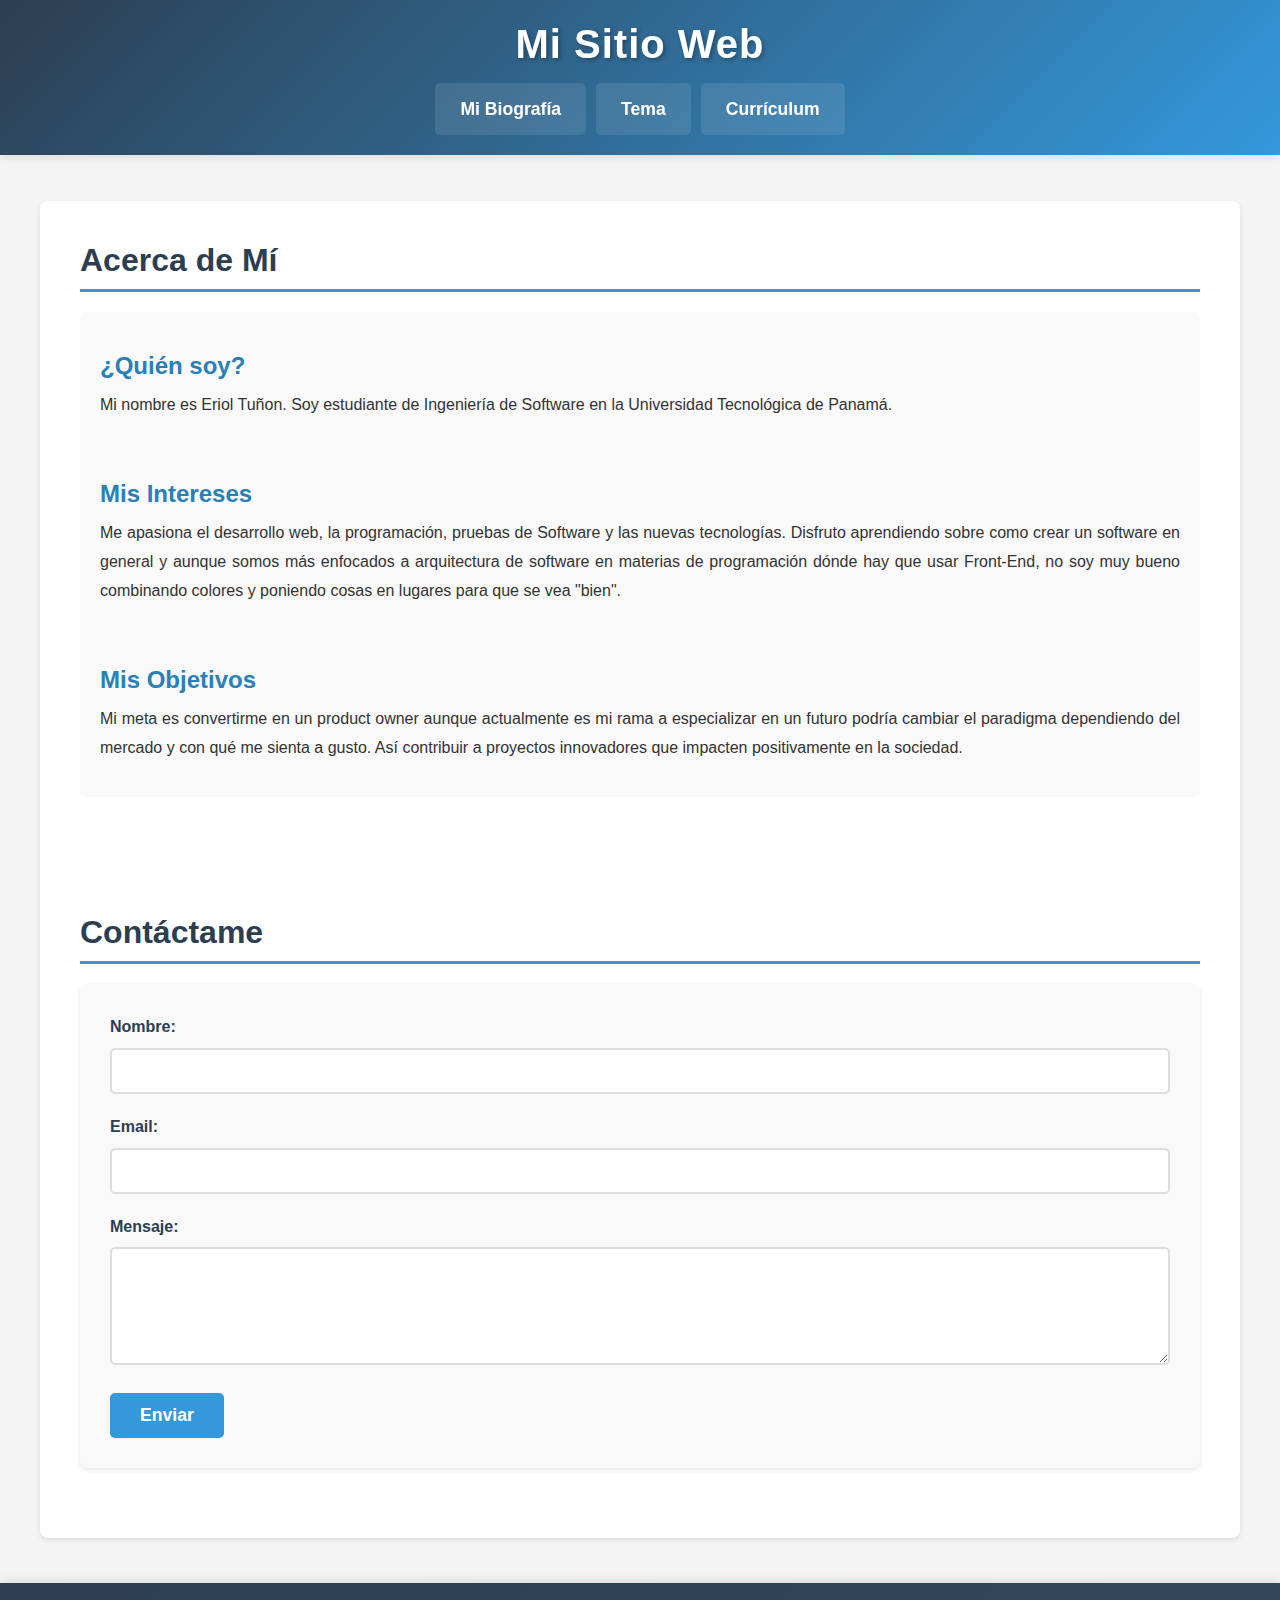
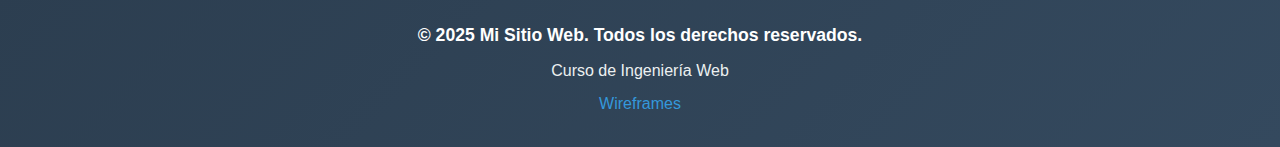
<file: index.html>
<!DOCTYPE html>
<html lang="es">
<head>
    <meta charset="UTF-8">
    <meta name="viewport" content="width=device-width, initial-scale=1.0">
    <title>Mi Biografía</title>
    <!-- Enlaces a hojas de estilo -->
    <link rel="stylesheet" href="estilos/estiloDesktop.css">
    <link rel="stylesheet" href="estilos/encabezado.css">
    <link rel="stylesheet" href="estilos/piedepagina.css">
</head>
<body>
    <!-- Encabezado -->
    <header>
        <h1>Mi Sitio Web</h1>
        <nav>
            <ul>
                <li><a href="Mibiografia.html">Mi Biografía</a></li>
                <li><a href="tema.html">Tema</a></li>
                <li><a href="curriculo.html">Currículum</a></li>
            </ul>
        </nav>
    </header>
        <br>
    <!-- Contenido Principal -->
    <main>
        <section class="biografia">
            <h2>Acerca de Mí</h2>
            <article>
                <h3>¿Quién soy?</h3>
                <p>Mi nombre es Eriol Tuñon. Soy estudiante de Ingeniería de Software en la Universidad Tecnológica de Panamá.</p>
                    <br>
                <h3>Mis Intereses</h3>
                <p>Me apasiona el desarrollo web, la programación, pruebas de Software y las nuevas tecnologías. Disfruto aprendiendo sobre como crear un software en general y aunque somos más enfocados a arquitectura de software en materias de programación dónde hay que usar Front-End, no soy muy bueno combinando colores y poniendo cosas en lugares para que se vea "bien".</p>
                    <br>
                <h3>Mis Objetivos</h3>
                <p>Mi meta es convertirme en un product owner aunque actualmente es mi rama a especializar en un futuro podría cambiar el paradigma dependiendo del mercado y con qué me sienta a gusto. Así contribuir a proyectos innovadores que impacten positivamente en la sociedad.</p>
            </article>
        </section>
            <br>
        <!-- Formulario de Contacto -->
        <section class="contacto">
            <h2>Contáctame</h2>
            <form>
                <div class="form-group">
                    <label for="nombre">Nombre:</label>
                    <input type="text" id="nombre" name="nombre" required>
                </div>
                
                <div class="form-group">
                    <label for="email">Email:</label>
                    <input type="email" id="email" name="email" required>
                </div>
                
                <div class="form-group">
                    <label for="mensaje">Mensaje:</label>
                    <textarea id="mensaje" name="mensaje" rows="5" required></textarea>
                </div>
                
                <button type="submit">Enviar</button>
            </form>
        </section>
    </main>
        <br>
    <!-- Pie de Página -->
    <footer>
        <p>&copy; 2025 Mi Sitio Web. Todos los derechos reservados.</p>
        <p>Curso de Ingeniería Web</p>
        <a href="https://www.figma.com/design/PLzy57hWTAVPALShDnAe4e/INGWEB_REPASOCSS?node-id=0-1&t=QV63RddwCwy3LUmK-1">Wireframes</a>
    </footer>
</body>
</html>
</file>
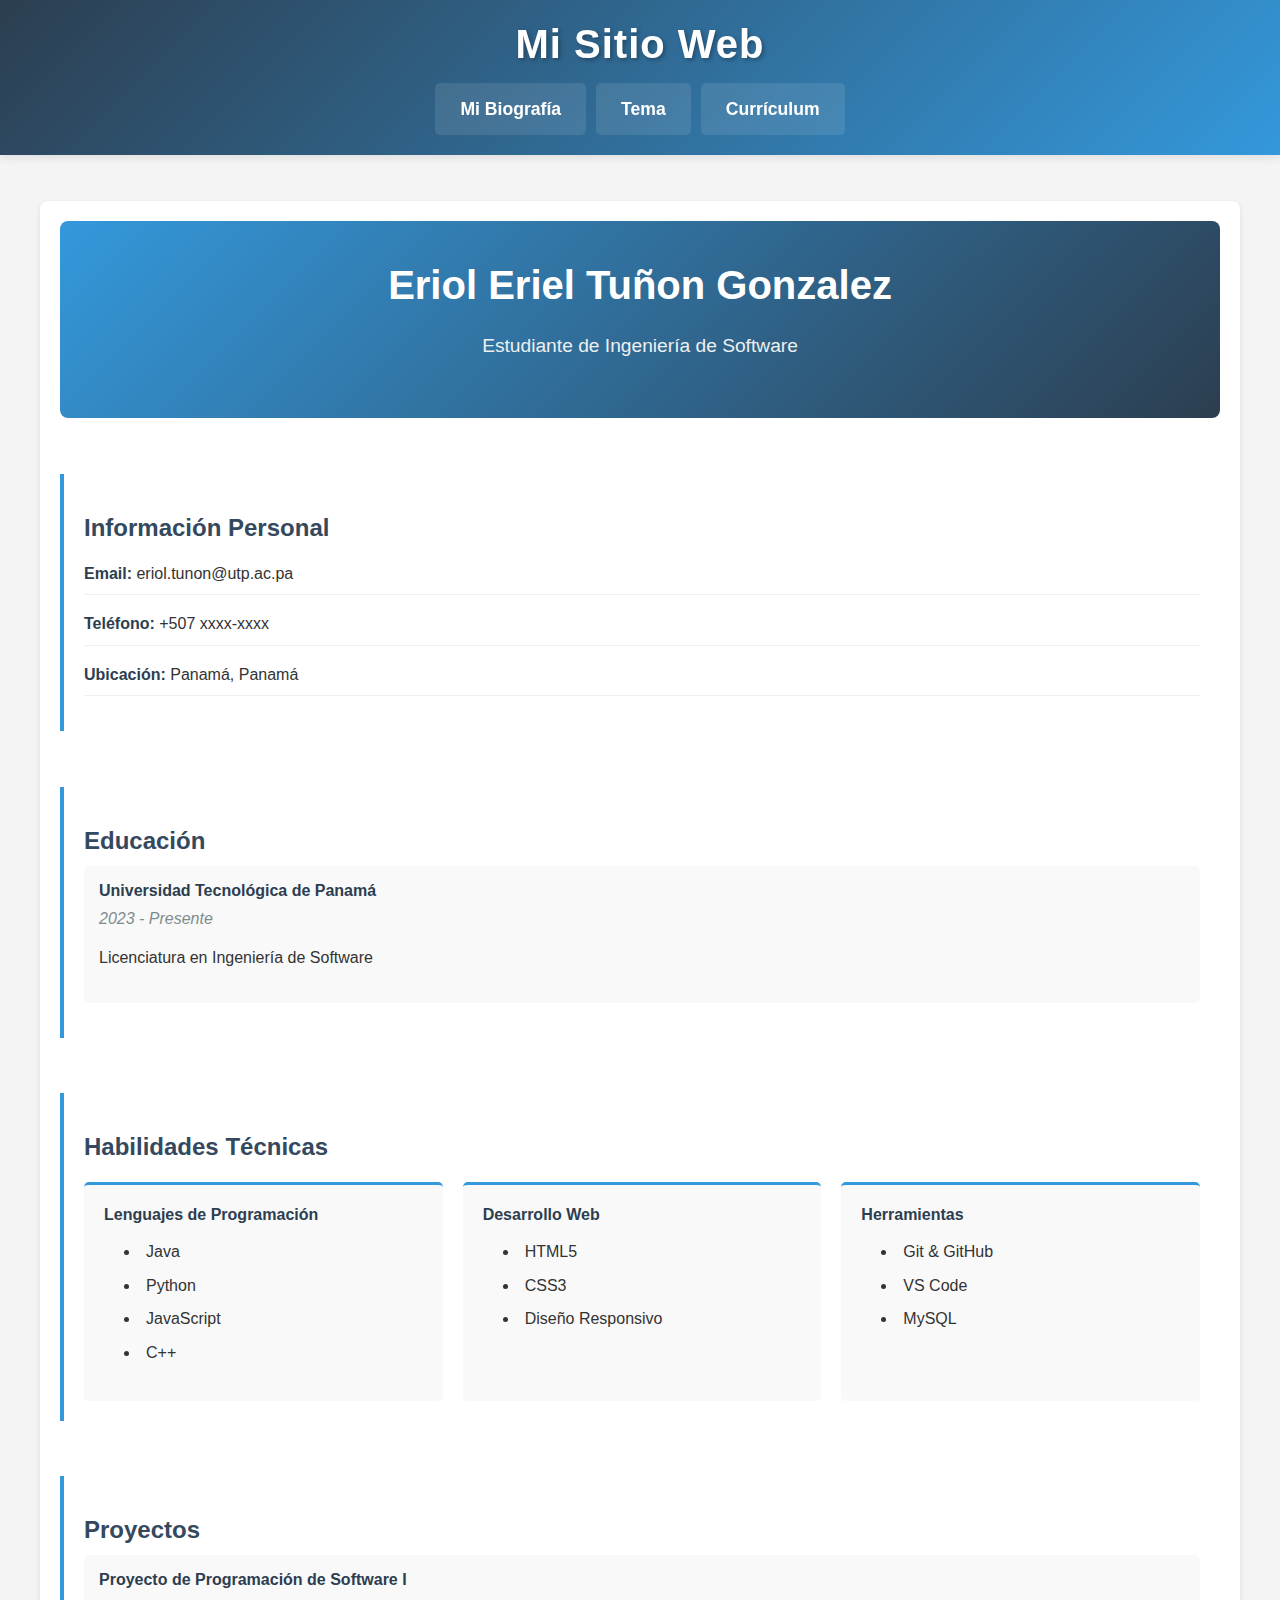
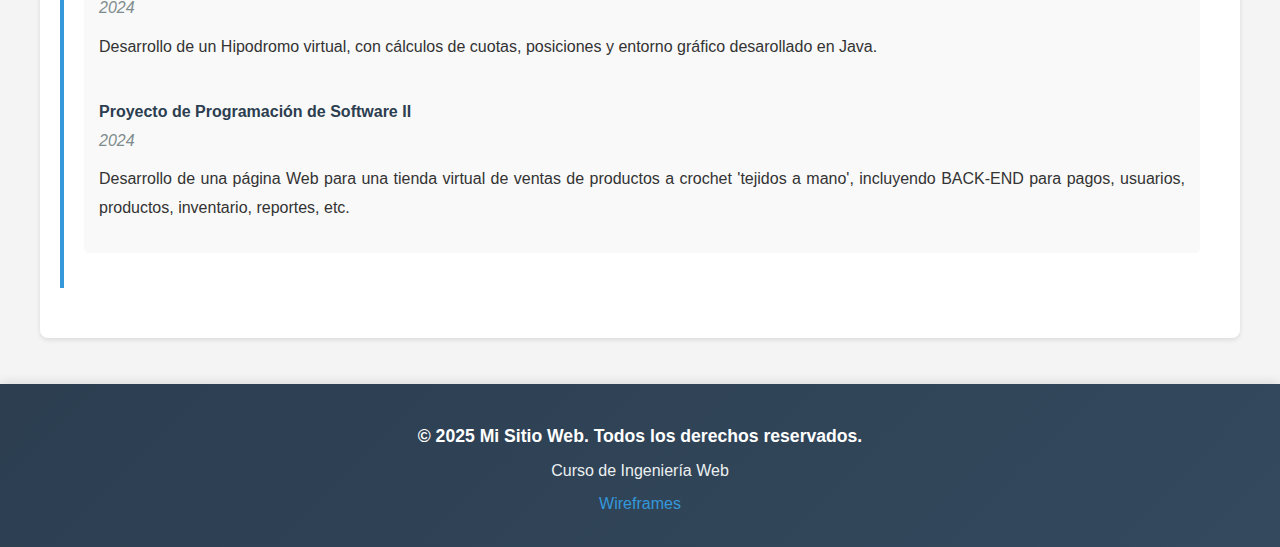
<file: curriculo.html>
<!DOCTYPE html>
<html lang="es">
<head>
    <meta charset="UTF-8">
    <meta name="viewport" content="width=device-width, initial-scale=1.0">
    <title>Currículum Vitae</title>
    <link rel="stylesheet" href="estilos/estiloDesktop.css">
    <link rel="stylesheet" href="estilos/encabezado.css">
    <link rel="stylesheet" href="estilos/piedepagina.css">
</head>
<body>
    <header>
        <h1>Mi Sitio Web</h1>
        <nav>
            <ul>
                <li><a href="Mibiografia.html">Mi Biografía</a></li>
                <li><a href="tema.html">Tema</a></li>
                <li><a href="curriculo.html">Currículum</a></li>
            </ul>
        </nav>
    </header>
        <br>
     <!-- Contenido Principal -->
    <main>
        <section class="cv-header">
            <h2>Eriol Eriel Tuñon Gonzalez</h2>
            <p class="subtitulo">Estudiante de Ingeniería de Software</p>
        </section>
            <br>
        <section class="cv-section">
            <h3>Información Personal</h3>
            <ul class="info-list">
                <li><strong>Email:</strong> eriol.tunon@utp.ac.pa</li>
                <li><strong>Teléfono:</strong> +507 xxxx-xxxx</li>
                <li><strong>Ubicación:</strong> Panamá, Panamá</li>
            </ul>
        </section>
            <br>
        <section class="cv-section">
            <h3>Educación</h3>
            <article class="cv-item">
                <h4>Universidad Tecnológica de Panamá</h4>
                <p class="periodo">2023 - Presente</p>
                <p>Licenciatura en Ingeniería de Software</p>
            </article>
        </section>
            <br>
        <section class="cv-section">
            <h3>Habilidades Técnicas</h3>
            <div class="habilidades">
                <div class="habilidad">
                    <h4>Lenguajes de Programación</h4>
                    <ul>
                        <li>Java</li>
                        <li>Python</li>
                        <li>JavaScript</li>
                        <li>C++</li>
                    </ul>
                </div>
                <div class="habilidad">
                    <h4>Desarrollo Web</h4>
                    <ul>
                        <li>HTML5</li>
                        <li>CSS3</li>
                        <li>Diseño Responsivo</li>
                    </ul>
                </div>
                <div class="habilidad">
                    <h4>Herramientas</h4>
                    <ul>
                        <li>Git & GitHub</li>
                        <li>VS Code</li>
                        <li>MySQL</li>
                    </ul>
                </div>
            </div>
        </section>
            <br>
        <section class="cv-section">
            <h3>Proyectos</h3>
            <article class="cv-item">
                <h4>Proyecto de Programación de Software I</h4>
                <p class="periodo">2024</p>
                <p>Desarrollo de un Hipodromo virtual, con cálculos de cuotas, posiciones y entorno gráfico desarollado en Java.</p>
                    <br>
                <h4>Proyecto de Programación de Software II</h4>
                <p class="periodo">2024</p>
                <p>Desarrollo de una página Web para una tienda virtual de ventas de productos a crochet 'tejidos a mano', incluyendo BACK-END para pagos, usuarios, productos, inventario, reportes, etc.</p>
            </article>
        </section>
    </main>
        <br>
     <!-- Pie de Página -->
    <footer>
        <p>&copy; 2025 Mi Sitio Web. Todos los derechos reservados.</p>
        <p>Curso de Ingeniería Web</p>
        <a href="https://www.figma.com/design/PLzy57hWTAVPALShDnAe4e/INGWEB_REPASOCSS?node-id=0-1&t=QV63RddwCwy3LUmK-1">Wireframes</a>
    </footer>
</body>
</html>
</file>
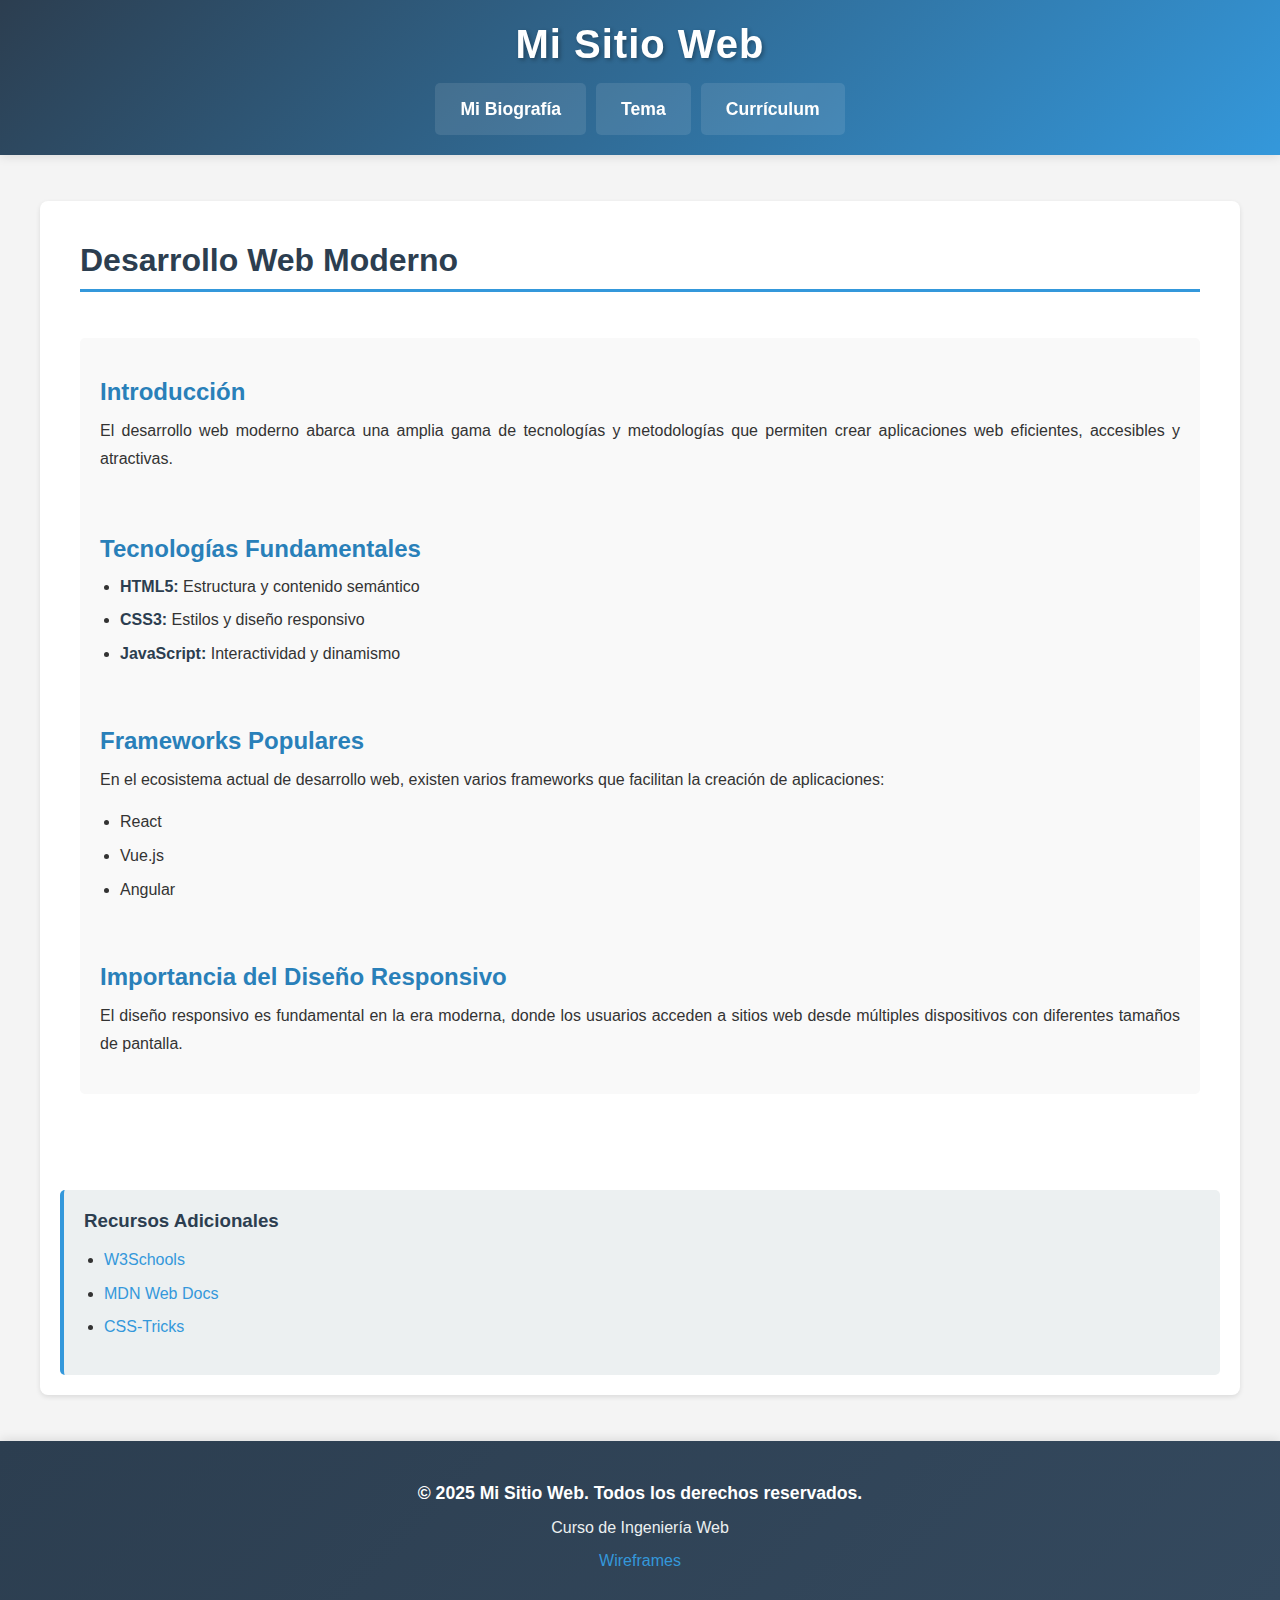
<file: tema.html>
<!DOCTYPE html>
<html lang="es">
<head>
    <meta charset="UTF-8">
    <meta name="viewport" content="width=device-width, initial-scale=1.0">
    <title>Tema de Investigación</title>
    <link rel="stylesheet" href="estilos/estiloDesktop.css">
    <link rel="stylesheet" href="estilos/encabezado.css">
    <link rel="stylesheet" href="estilos/piedepagina.css">
</head>
<body>
    <header>
        <h1>Mi Sitio Web</h1>
        <nav>
            <ul>
                <li><a href="Mibiografia.html">Mi Biografía</a></li>
                <li><a href="tema.html">Tema</a></li>
                <li><a href="curriculo.html">Currículum</a></li>
            </ul>
        </nav>
    </header>
        <br>
    <main>
        <section class="tema-principal">
            <h2>Desarrollo Web Moderno</h2>
            <br>
            <article>
                <h3>Introducción</h3>
                <p>El desarrollo web moderno abarca una amplia gama de tecnologías y metodologías que permiten crear aplicaciones web eficientes, accesibles y atractivas.</p>
                    <br>
                <h3>Tecnologías Fundamentales</h3>
                <ul>
                    <li><strong>HTML5:</strong> Estructura y contenido semántico</li>
                    <li><strong>CSS3:</strong> Estilos y diseño responsivo</li>
                    <li><strong>JavaScript:</strong> Interactividad y dinamismo</li>
                </ul>
                    <br>
                <h3>Frameworks Populares</h3>
                <p>En el ecosistema actual de desarrollo web, existen varios frameworks que facilitan la creación de aplicaciones:</p>
                <ul>
                    <li>React</li>
                    <li>Vue.js</li>
                    <li>Angular</li>
                </ul>
                    <br>
                <h3>Importancia del Diseño Responsivo</h3>
                <p>El diseño responsivo es fundamental en la era moderna, donde los usuarios acceden a sitios web desde múltiples dispositivos con diferentes tamaños de pantalla.</p>
            </article>
        </section>
            <br>
        <aside class="recursos">
            <h3>Recursos Adicionales</h3>
            <ul>
                <li><a href="https://www.w3schools.com">W3Schools</a></li>
                <li><a href="https://developer.mozilla.org">MDN Web Docs</a></li>
                <li><a href="https://css-tricks.com">CSS-Tricks</a></li>
            </ul>
        </aside>
    </main>
        <br>
    <footer>
        <p>&copy; 2025 Mi Sitio Web. Todos los derechos reservados.</p>
        <p>Curso de Ingeniería Web</p>
        <a href="https://www.figma.com/design/PLzy57hWTAVPALShDnAe4e/INGWEB_REPASOCSS?node-id=0-1&t=QV63RddwCwy3LUmK-1">Wireframes</a>
    </footer>
</body>
</html>
</file>
<file: estilos/encabezado.css>
/* ==============================================
   ESTILOS DEL ENCABEZADO Y NAVEGACIÓN
   ============================================== */

header {
    background: linear-gradient(135deg, #2c3e50, #3498db);
    color: #fff;
    padding: 20px 0;
    box-shadow: 0 2px 10px rgba(0, 0, 0, 0.1);
    position: sticky;
    top: 0;
    z-index: 1000;
}

header h1 {
    text-align: center;
    font-size: 2.5em;
    margin-bottom: 15px;
    color: #fff;
    text-shadow: 2px 2px 4px rgba(0, 0, 0, 0.3);
    letter-spacing: 1px;
}

/* Navegación 
                */
nav {
    max-width: 1200px;
    margin: 0 auto;
    padding: 0 20px;
}

nav ul {
    list-style: none;
    display: flex;
    justify-content: center;
    align-items: center;
    flex-wrap: wrap;
    gap: 10px;
    margin: 0;
    padding: 0;
}

nav li {
    margin: 0;
}

nav a {
    display: block;
    color: #fff;
    text-decoration: none;
    padding: 12px 25px;
    border-radius: 5px;
    font-weight: 600;
    font-size: 1.1em;
    transition: all 0.3s ease;
    background-color: rgba(255, 255, 255, 0.1);
}

nav a:hover {
    background-color: rgba(255, 255, 255, 0.2);
    transform: translateY(-2px);
    box-shadow: 0 4px 8px rgba(0, 0, 0, 0.2);
}

nav a:active {
    transform: translateY(0);
}

/* Estilo para link activo (página actual) 
                                            */
nav a.active {
    background-color: #fff;
    color: #2c3e50;
}

/* Responsive para navegación 
                                */
@media (max-width: 768px) {
    header h1 {
        font-size: 2em;
    }
    
    nav ul {
        flex-direction: column;
        gap: 5px;
    }
    
    nav a {
        width: 100%;
        text-align: center;
    }
}
</file>
<file: estilos/piedepagina.css>
/* ==============================================
   ESTILOS DEL PIE DE PÁGINA
   ============================================== */

footer {
    background: linear-gradient(135deg, #2c3e50, #34495e);
    color: #ecf0f1;
    text-align: center;
    padding: 30px 20px;
    margin-top: auto;
    box-shadow: 0 -2px 10px rgba(0, 0, 0, 0.1);
}

footer p {
    margin: 8px 0;
    font-size: 1em;
    line-height: 1.6;
}

footer p:first-child {
    font-weight: 600;
    font-size: 1.1em;
    color: #fff;
}

footer p:last-child {
    color: #bdc3c7;
    font-size: 0.95em;
}

footer{
    text-align: center;
}

/* Responsive */
@media (max-width: 768px) {
    footer {
        padding: 20px 15px;
    }
    
    footer p {
        font-size: 0.9em;
    }

/* Enlaces en el footer*/
footer a {
    color: #3498db;
    text-decoration: none;
    transition: color 0.3s ease;
}

footer a:hover {
    color: #5dade2;
    text-decoration: underline;
}
}
</file>
<file: estilos/estiloDesktop.css>
/* ==============================================
   ESTILO DESKTOP - LAYOUT PRINCIPAL
   ============================================== */

/* Reset básico */
* {
    margin: 0;
    padding: 0;
    box-sizing: border-box;
}

/* Configuración general del body */
body {
    font-family: 'Segoe UI', Tahoma, Geneva, Verdana, sans-serif;
    line-height: 1.6;
    color: #333;
    background-color: #f4f4f4;
    min-height: 100vh;
    display: flex;
    flex-direction: column;
}

/* Layout principal */
main {
    flex: 1;
    max-width: 1200px;
    margin: 20px auto;
    padding: 20px;
    background-color: #fff;
    box-shadow: 0 2px 5px rgba(0, 0, 0, 0.1);
    border-radius: 8px;
}

/* Secciones 
            */
section {
    margin-bottom: 30px;
    padding: 20px;
}

section h2 {
    color: #2c3e50;
    margin-bottom: 20px;
    font-size: 2em;
    border-bottom: 3px solid #3498db;
    padding-bottom: 10px;
}

section h3 {
    color: #34495e;
    margin-top: 20px;
    margin-bottom: 10px;
    font-size: 1.5em;
}

/* Artículos 
            */
article {
    background-color: #f9f9f9;
    padding: 20px;
    border-radius: 5px;
    margin-bottom: 20px;
}

article h3 {
    color: #2980b9;
}

article p {
    margin-bottom: 15px;
    text-align: justify;
}

/* Listas 
            */
ul {
    margin-left: 20px;
    margin-bottom: 15px;
}

li {
    margin-bottom: 8px;
}

/* Enlaces 
            */
a {
    color: #3498db;
    text-decoration: none;
    transition: color 0.3s ease;
}

a:hover {
    color: #2980b9;
    text-decoration: underline;
}

/* Aside (barra lateral) 
                        */
aside {
    background-color: #ecf0f1;
    padding: 20px;
    border-radius: 5px;
    border-left: 4px solid #3498db;
}

aside h3 {
    color: #2c3e50;
    margin-bottom: 15px;
}

/* 
   ESTILOS DE FORMULARIOS
                             */

form {
    background-color: #f9f9f9;
    padding: 30px;
    border-radius: 8px;
    box-shadow: 0 2px 4px rgba(0, 0, 0, 0.1);
}

.form-group {
    margin-bottom: 20px;
}

label {
    display: block;
    margin-bottom: 8px;
    color: #2c3e50;
    font-weight: 600;
    font-size: 1em;
}

input[type="text"],
input[type="email"],
input[type="tel"],
textarea {
    width: 100%;
    padding: 12px;
    border: 2px solid #ddd;
    border-radius: 5px;
    font-size: 1em;
    font-family: inherit;
    transition: border-color 0.3s ease;
}

input[type="text"]:focus,
input[type="email"]:focus,
input[type="tel"]:focus,
textarea:focus {
    outline: none;
    border-color: #3498db;
    box-shadow: 0 0 5px rgba(52, 152, 219, 0.3);
}

textarea {
    resize: vertical;
    min-height: 100px;
}

button[type="submit"] {
    background-color: #3498db;
    color: #fff;
    padding: 12px 30px;
    border: none;
    border-radius: 5px;
    font-size: 1.1em;
    font-weight: 600;
    cursor: pointer;
    transition: background-color 0.3s ease;
}

button[type="submit"]:hover {
    background-color: #2980b9;
}

button[type="submit"]:active {
    transform: translateY(1px);
}

/* 
   ESTILOS ESPECÍFICOS PARA CURRÍCULUM
                                         */

.cv-header {
    text-align: center;
    background: linear-gradient(135deg, #3498db, #2c3e50);
    color: #fff;
    padding: 40px;
    border-radius: 8px;
    margin-bottom: 30px;
}

.cv-header h2 {
    color: #fff;
    border: none;
    margin-bottom: 10px;
    font-size: 2.5em;
}

.subtitulo {
    font-size: 1.2em;
    color: #ecf0f1;
}

.cv-section {
    border-left: 4px solid #3498db;
    padding-left: 20px;
    margin-bottom: 30px;
}

.cv-item {
    background-color: #f9f9f9;
    padding: 15px;
    margin-bottom: 15px;
    border-radius: 5px;
}

.cv-item h4 {
    color: #2c3e50;
    margin-bottom: 5px;
}

.periodo {
    color: #7f8c8d;
    font-style: italic;
    margin-bottom: 10px;
}

.info-list {
    list-style: none;
    margin-left: 0;
}

.info-list li {
    padding: 8px 0;
    border-bottom: 1px solid #ecf0f1;
}

.habilidades {
    display: grid;
    grid-template-columns: repeat(auto-fit, minmax(250px, 1fr));
    gap: 20px;
    margin-top: 20px;
}

.habilidad {
    background-color: #f9f9f9;
    padding: 20px;
    border-radius: 5px;
    border-top: 3px solid #3498db;
}

.habilidad h4 {
    color: #2c3e50;
    margin-bottom: 15px;
}

.habilidad ul {
    list-style-position: inside;
}

/*
   TIPOGRAFÍA
                */

h1, h2, h3, h4, h5, h6 {
    font-weight: 600;
    line-height: 1.2;
}

p {
    margin-bottom: 15px;
    font-size: 1em;
    line-height: 1.8;
}

strong {
    font-weight: 600;
    color: #2c3e50;
}

.text-center {
    text-align: center;
}

.mb-20 {
    margin-bottom: 20px;
}

.mt-20 {
    margin-top: 20px;
}
</file>
